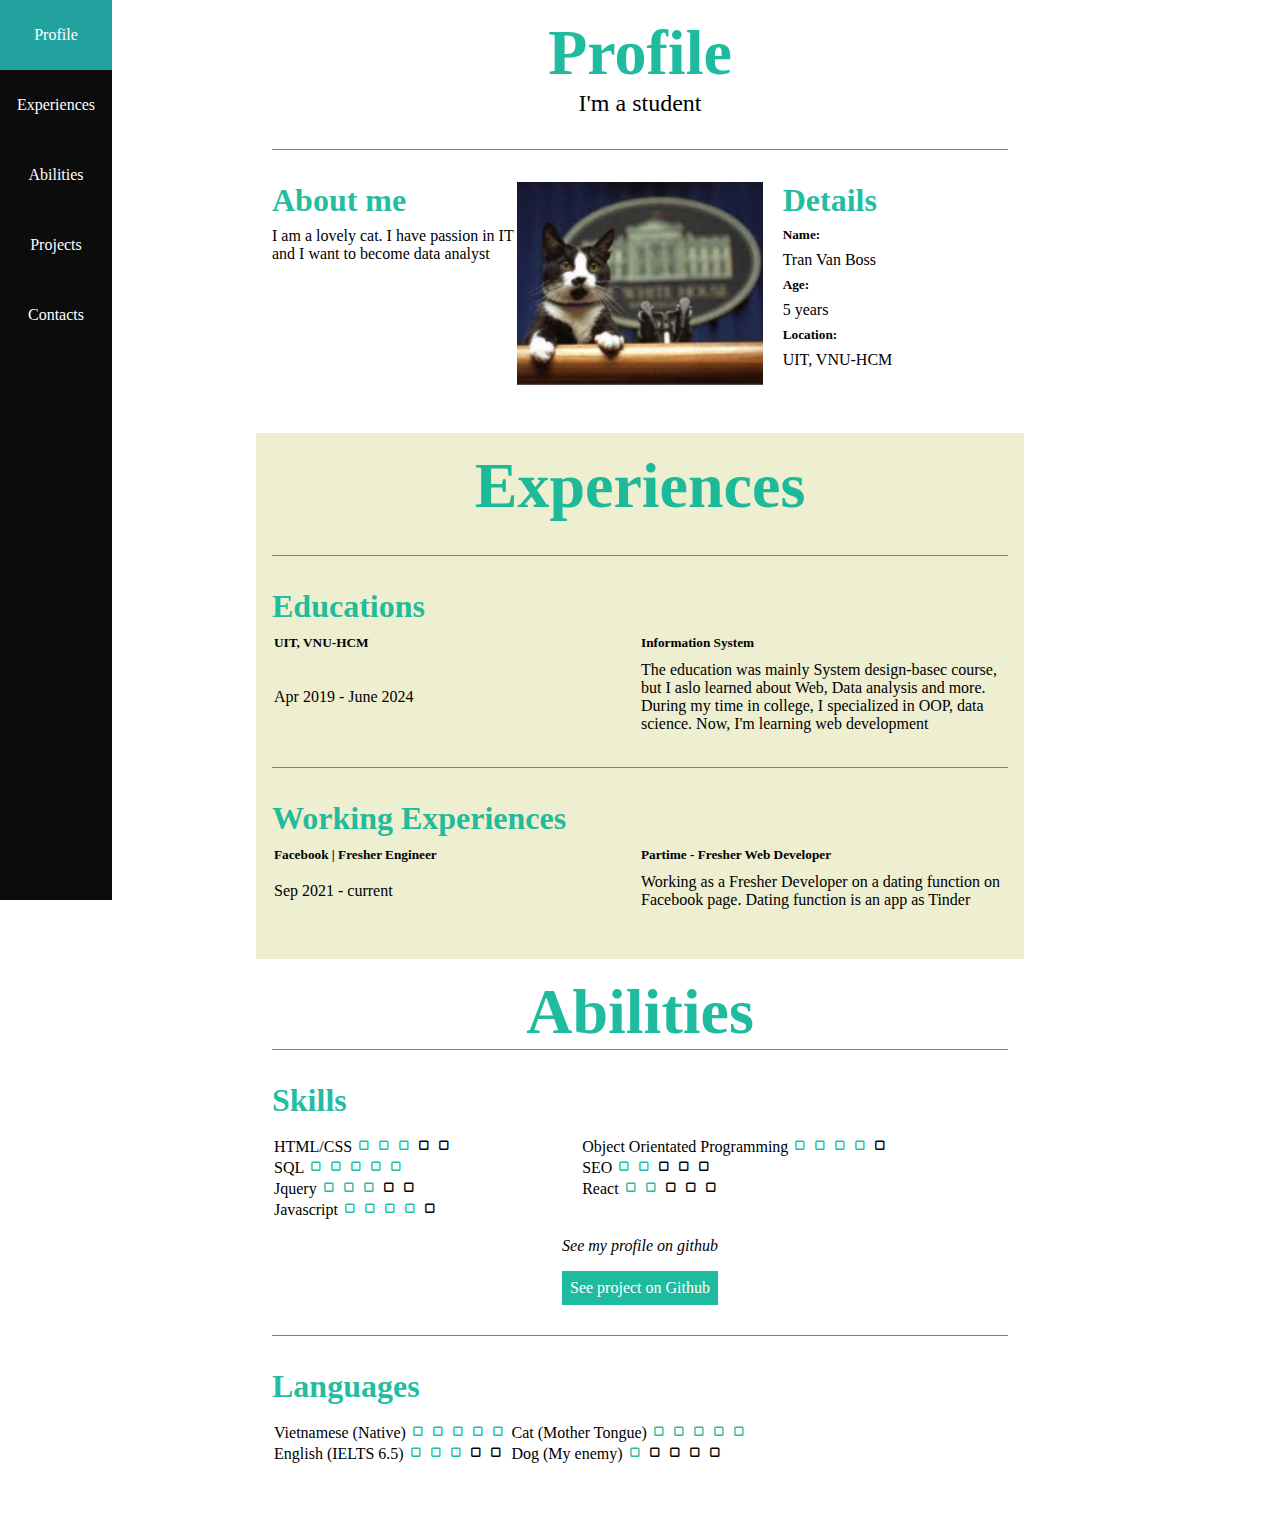
<file: Homework1/index.html>
<!DOCTYPE html>
<html lang="en">
	<head>
		<meta charset="UTF-8" />
		<meta
			http-equiv="X-UA-Compatible"
			content="IE=edge"
		/>
		<meta
			name="viewport"
			content="width=device-width, initial-scale=1.0"
		/>
		<link
			rel="stylesheet"
			href="./style.css"
		/>
		<link
			href="https://unpkg.com/boxicons@2.1.4/css/boxicons.min.css"
			rel="stylesheet"
		/>
		<title>Homework - Exercise 1</title>
	</head>
	<body>
		<!-- Start navigation -->
		<nav id="main-nav">
			<ul>
				<li><a href="#profile">Profile</a></li>
				<li><a href="#experiences">Experiences</a></li>
				<li><a href="#abilities">Abilities</a></li>
				<li><a href="#">Projects</a></li>
				<li><a href="#">Contacts</a></li>
			</ul>
		</nav>
		<!-- End navigation -->
		<!-- Start profile section -->
		<section id="profile">
			<h1>Profile</h1>
			<h4>I'm a student</h4>
			<div class="profile__content">
				<div class="profile__content-aboutme">
					<h3>About me</h3>
					<p>I am a lovely cat. I have passion in IT and I want to become data analyst</p>
				</div>
				<div class="profile__content-image">
					<img
						src="./img/cat08.png"
						alt="Avatar"
					/>
				</div>
				<div class="profile__content-details">
					<h3>Details</h3>
					<h5>Name:</h5>
					<p>Tran Van Boss</p>
					<h5>Age:</h5>
					<p>5 years</p>
					<h5>Location:</h5>
					<p>UIT, VNU-HCM</p>
				</div>
			</div>
		</section>
		<!-- End profile section -->
		<!-- Start experiences section -->
		<section id="experiences">
			<h1>Experiences</h1>
			<div class="experiences__content">
				<div class="experiences__content-educations">
					<h3>Educations</h3>
					<table>
						<tr>
							<td>
								<h5>UIT, VNU-HCM</h5>
							</td>
							<td>
								<h5>Information System</h5>
							</td>
						</tr>
						<tr>
							<td>
								<p>Apr 2019 - June 2024</p>
							</td>
							<td>
								<p>
									The education was mainly System design-basec course, but I aslo learned about Web, Data analysis and
									more. During my time in college, I specialized in OOP, data science. Now, I'm learning web development
								</p>
							</td>
						</tr>
					</table>
				</div>
				<div class="experiences__content-workingexp">
					<h3>Working Experiences</h3>
					<table>
						<tr>
							<td>
								<h5>Facebook | Fresher Engineer</h5>
							</td>
							<td>
								<h5>Partime - Fresher Web Developer</h5>
							</td>
						</tr>
						<tr>
							<td>
								<p>Sep 2021 - current</p>
							</td>
							<td>
								<p>
									Working as a Fresher Developer on a dating function on Facebook page. Dating function is an app as
									Tinder
								</p>
							</td>
						</tr>
					</table>
				</div>
			</div>
		</section>
		<!-- End experiences section -->
		<!-- Start Abilities section -->
		<section id="abilities">
			<h1>Abilities</h1>
			<div class="abilities__content">
				<div class="abilities__content-skills">
					<h3>Skills</h3>
					<table>
						<tr>
							<td>
								<span>HTML/CSS</span>
								<i class="bx bx-checkbox tick"></i>
								<i class="bx bx-checkbox tick"></i>
								<i class="bx bx-checkbox tick"></i>
								<i class="bx bx-checkbox"></i>
								<i class="bx bx-checkbox"></i>
							</td>
							<td>
								<span>Object Orientated Programming</span>
								<i class="bx bx-checkbox tick"></i>
								<i class="bx bx-checkbox tick"></i>
								<i class="bx bx-checkbox tick"></i>
								<i class="bx bx-checkbox tick"></i>
								<i class="bx bx-checkbox"></i>
							</td>
						</tr>
						<tr>
							<td>
								<span>SQL</span>
								<i class="bx bx-checkbox tick"></i>
								<i class="bx bx-checkbox tick"></i>
								<i class="bx bx-checkbox tick"></i>
								<i class="bx bx-checkbox tick"></i>
								<i class="bx bx-checkbox tick"></i>
							</td>
							<td>
								<span>SEO</span>
								<i class="bx bx-checkbox tick"></i>
								<i class="bx bx-checkbox tick"></i>
								<i class="bx bx-checkbox"></i>
								<i class="bx bx-checkbox"></i>
								<i class="bx bx-checkbox"></i>
							</td>
						</tr>
						<tr>
							<td>
								<span>Jquery</span>
								<i class="bx bx-checkbox tick"></i>
								<i class="bx bx-checkbox tick"></i>
								<i class="bx bx-checkbox tick"></i>
								<i class="bx bx-checkbox"></i>
								<i class="bx bx-checkbox"></i>
							</td>
							<td>
								<span>React</span>
								<i class="bx bx-checkbox tick"></i>
								<i class="bx bx-checkbox tick"></i>
								<i class="bx bx-checkbox"></i>
								<i class="bx bx-checkbox"></i>
								<i class="bx bx-checkbox"></i>
							</td>
						</tr>
						<tr>
							<td>
								<span>Javascript</span>
								<i class="bx bx-checkbox tick"></i>
								<i class="bx bx-checkbox tick"></i>
								<i class="bx bx-checkbox tick"></i>
								<i class="bx bx-checkbox tick"></i>
								<i class="bx bx-checkbox"></i>
							</td>
						</tr>
					</table>
					<p class="see-on-github-p"><i>See my profile on github</i></p>
					<a
						href=""
						class="see-on-github-a"
						>See project on Github
					</a>
				</div>
				<div class="abilities__content-languages">
					<h3>Languages</h3>
					<table>
						<tr>
							<td>
								<span>Vietnamese (Native)</span>
								<i class="bx bx-checkbox tick"></i>
								<i class="bx bx-checkbox tick"></i>
								<i class="bx bx-checkbox tick"></i>
								<i class="bx bx-checkbox tick"></i>
								<i class="bx bx-checkbox tick"></i>
							</td>
							<td>
								<span>Cat (Mother Tongue) </span>
								<i class="bx bx-checkbox tick"></i>
								<i class="bx bx-checkbox tick"></i>
								<i class="bx bx-checkbox tick"></i>
								<i class="bx bx-checkbox tick"></i>
								<i class="bx bx-checkbox tick"></i>
							</td>
						</tr>
						<tr>
							<td>
								<span>English (IELTS 6.5)</span>
								<i class="bx bx-checkbox tick"></i>
								<i class="bx bx-checkbox tick"></i>
								<i class="bx bx-checkbox tick"></i>
								<i class="bx bx-checkbox"></i>
								<i class="bx bx-checkbox"></i>
							</td>
							<td>
								<span>Dog (My enemy)</span>
								<i class="bx bx-checkbox tick"></i>
								<i class="bx bx-checkbox"></i>
								<i class="bx bx-checkbox"></i>
								<i class="bx bx-checkbox"></i>
								<i class="bx bx-checkbox"></i>
							</td>
						</tr>
					</table>
				</div>
			</div>
		</section>
		<!-- End Abilities section -->
		<script src="./app.js"></script>
	</body>
</html>
</file>
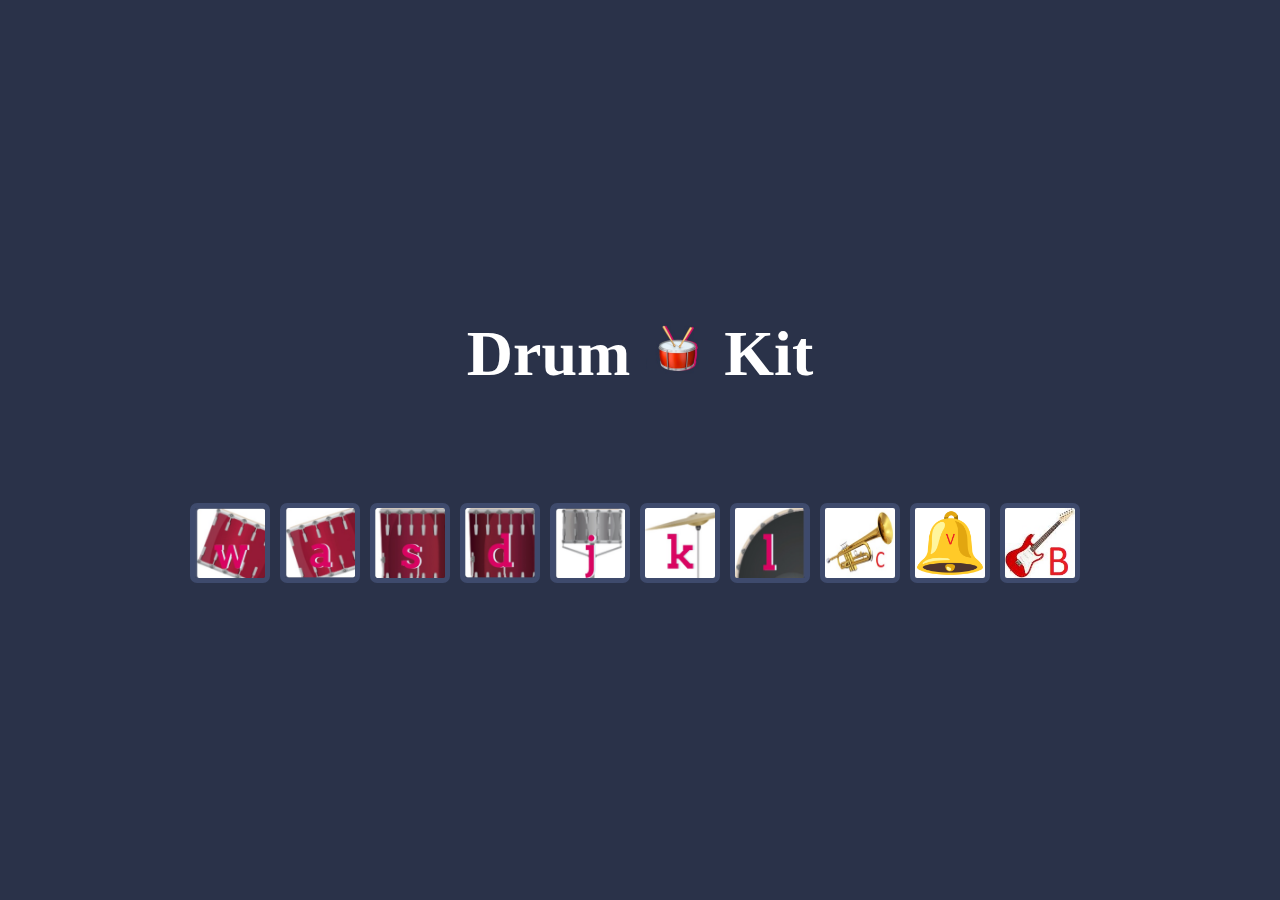
<file: Homework2/index.html>
<!DOCTYPE html>
<html lang="en">
	<head>
		<meta charset="UTF-8" />
		<meta
			http-equiv="X-UA-Compatible"
			content="IE=edge"
		/>
		<meta
			name="viewport"
			content="width=device-width, initial-scale=1.0"
		/>
		<link
			rel="stylesheet"
			href="./style.css"
		/>
		<title>Homework - Exercise 2</title>
	</head>
	<body>
		<div id="root">
			<h1>
				Drum
				<img
					src="./img/drum.png"
					alt="logo"
				/>
				Kit
			</h1>
			<div class="actions">
				<img
					class="musical-instrument"
					src="./img/w.png"
					alt="w"
				/>
				<img
					class="musical-instrument"
					src="./img/a.png"
					alt="a"
				/>
				<img
					class="musical-instrument"
					src="./img/s.png"
					alt="s"
				/>
				<img
					class="musical-instrument"
					src="./img/d.png"
					alt="d"
				/>
				<img
					class="musical-instrument"
					src="./img/j.png"
					alt="j"
				/>
				<img
					class="musical-instrument"
					src="./img/k.png"
					alt="k"
				/>
				<img
					class="musical-instrument"
					src="./img/l.png"
					alt="l"
				/>
				<img
					class="musical-instrument"
					src="./img/c.jpg"
					alt="c"
				/>
				<img
					class="musical-instrument"
					src="./img/v.png"
					alt="v"
				/>
				<img
					class="musical-instrument"
					src="./img/b.jfif"
					alt="b"
				/>
			</div>
		</div>
		<script src="./app.js"></script>
	</body>
</html>
</file>
<file: Homework1/style.css>
* {
	box-sizing: border-box;
	padding: 0;
	margin: 0;
}
body {
	scroll-behavior: smooth;
}
section {
	width: 60%;
	height: max-content;
	padding: 1rem;
	margin: 0 auto;
	text-align: center;
}
a {
	text-decoration: none;
}
img {
	width: 100%;
	height: 100%;
	object-fit: cover;
}
#profile h1,
#experiences h1,
#abilities h1 {
	font-size: 4rem;
	color: rgba(5, 180, 148, 0.9);
}
#profile h4 {
	margin-bottom: 2rem;
	font-weight: normal;
	font-size: 1.5rem;
}
.profile__content {
	padding: 2rem 0;
	border-top: 1px solid grey;
	display: grid;
	grid-template-columns: repeat(3, 1fr);
}
.profile__content-aboutme,
.profile__content-details {
	text-align: left;
}
.profile__content-details {
	padding-left: 20px;
}
.profile__content-aboutme h3,
.profile__content-details h3,
.experiences__content-educations h3,
.experiences__content-workingexp h3,
.abilities__content-skills h3,
.abilities__content-languages h3 {
	color: rgba(5, 180, 148, 0.9);
	font-size: 2rem;
	margin-bottom: 0.5rem;
}
.profile__content-details h5,
.profile__content-details p {
	margin-bottom: 0.5rem;
}
#experiences {
	background: rgba(227, 227, 177, 0.6);
}
#experiences h1 {
	margin-bottom: 2rem;
}
.experiences__content-educations,
.experiences__content-workingexp,
.abilities__content-skills,
.abilities__content-languages {
	border-top: 1px solid grey;
	text-align: left;
	padding: 2rem 0;
}
.experiences__content-educations td,
.experiences__content-workingexp td,
.abilities__content-skills td,
.abilities__content-languages td {
	width: 50%;
}
.experiences__content-educations h5,
.experiences__content-workingexp h5 {
	margin-bottom: 0.5rem;
}
.abilities__content-skills table,
.abilities__content-languages table {
	margin: 1rem 0;
	position: relative;
}
.abilities__content-languages {
	margin-top: 3rem;
}
.tick {
	color: rgba(5, 180, 148, 0.9);
}
.see-on-github-p {
	text-align: center;
}
.see-on-github-a {
	position: absolute;
	left: 50%;
	transform: translateX(-50%);
	text-decoration: none;
	background: rgba(5, 180, 148, 0.9);
	color: white;
	padding: 0.5rem;
	margin: 1rem 0;
}
#main-nav {
	position: fixed;
	top: 0;
	left: 0;
}
#main-nav ul {
	width: 7rem;
	height: 100vh;
	background: rgba(12, 12, 12);
	list-style: none;
	display: flex;
	flex-direction: column;
}
#main-nav ul li {
	text-align: center;
	width: 100%;
	height: 70px;
	line-height: 70px;
	cursor: pointer;
}
#main-nav ul li a {
	color: #fff;
}
#main-nav ul li:hover {
	background: #22a39f;
}
</file>
<file: Homework2/style.css>
* {
	box-sizing: border-box;
	padding: 0;
	margin: 0;
}
body {
	width: 100vw;
	height: 100vh;
	background: #2a3249;
}
#root {
	width: 100%;
	height: 100%;
	display: flex;
	flex-direction: column;
	justify-content: center;
	align-items: center;
}
h1 {
	color: #fff;
	font-size: 4rem;
	margin: 0 auto;
}
.actions {
	margin-top: 7rem;
	display: flex;
	flex-wrap: wrap;
}
.musical-instrument {
	width: 80px;
	height: 80px;
	margin-right: 10px;
	border: 5px solid #3e4a6c;
	border-radius: 7px;
	cursor: pointer;
}
</file>
